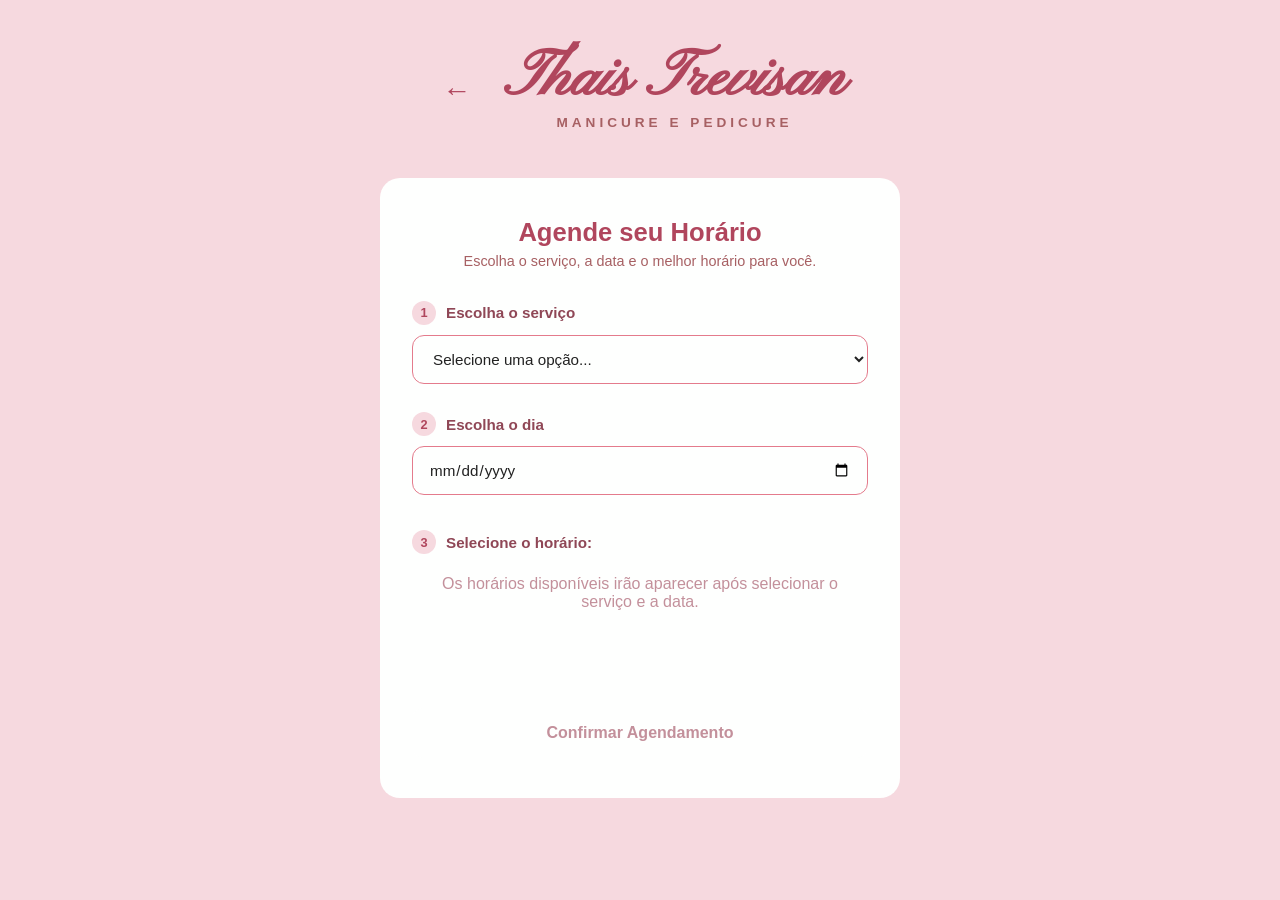
<file: assets/pages/agenda.html>
<!DOCTYPE html>
<html lang="pt-BR">

<head>
    <meta charset="UTF-8">
    <link rel="preconnect" href="https://fonts.googleapis.com">
    <link rel="preconnect" href="https://fonts.gstatic.com" crossorigin>
    <link href="https://fonts.googleapis.com/css2?family=Pinyon+Script&display=swap" rel="stylesheet">
    <meta name="viewport" content="width=device-width, initial-scale=1.0">
    <title>Agenda</title>

    <link rel="stylesheet" href="../css/style.css">
    <script src="../js/agenda.js" defer></script>
</head>

<body id="body-agenda">
    <div class="menu">
        <a class="back-home" href="../../index.html"> ← </a>
        <div class="menu-name">
            <h1 class="title-name">Thais Trevisan</h1>
            <h2 class="sub-title">Manicure e pedicure</h2>
        </div>
    </div>

<section id="agenda">
    <div class="card-header">
        <h1>Agende seu Horário</h1>
        <p>Escolha o serviço, a data e o melhor horário para você.</p>
    </div>

    <form class="agenda-form">
       
        <div class="campo">
            <label for="servico">
                <span class="step-badge">1</span> Escolha o serviço
            </label>
            <div class="select-wrapper">
                <select id="servico">
                    <option value="" disabled selected>Selecione uma opção...</option>
                    <option value="manicure">💅🏻 Manicure</option>
                    <option value="pedicure">🦶🏻 Pedicure</option>
                    <option value="mao-pe">🖐🏻🦶🏻 Mão e Pé (Completo)</option>
                </select>
            </div>
        </div>

       
        <div class="campo">
            <label for="data">
                <span class="step-badge">2</span> Escolha o dia
            </label>
            <input type="date" id="data">
            <p id="data-escolhida"></p>
        </div>

      
        <div class="campo">
            <label>
                <span class="step-badge">3</span> Selecione o horário:
            </label>
            <div id="aviso">
                <div id="mensagem-instrucao" class="temporario">Os horários disponíveis irão aparecer após selecionar o serviço e a data.</div>
            </div>
            <ul class="horarios" id="horarios">
                <!-- <li><button type="button">09:00</button></li>
                <li><button type="button">10:00</button></li>
                <li><button type="button">11:00</button></li>
                <li><button type="button">12:00</button></li>
                <li><button type="button">15:00</button></li>
                <li><button type="button">17:00</button></li>
                <li><button type="button">19:00</button></li> -->
            </ul>
        </div>

        <div id="checagem"></div>
        <button id="agendamento" type="button" disabled>
            Confirmar Agendamento
        </button>
    </form>
</section>


</body>
</html>
</file>
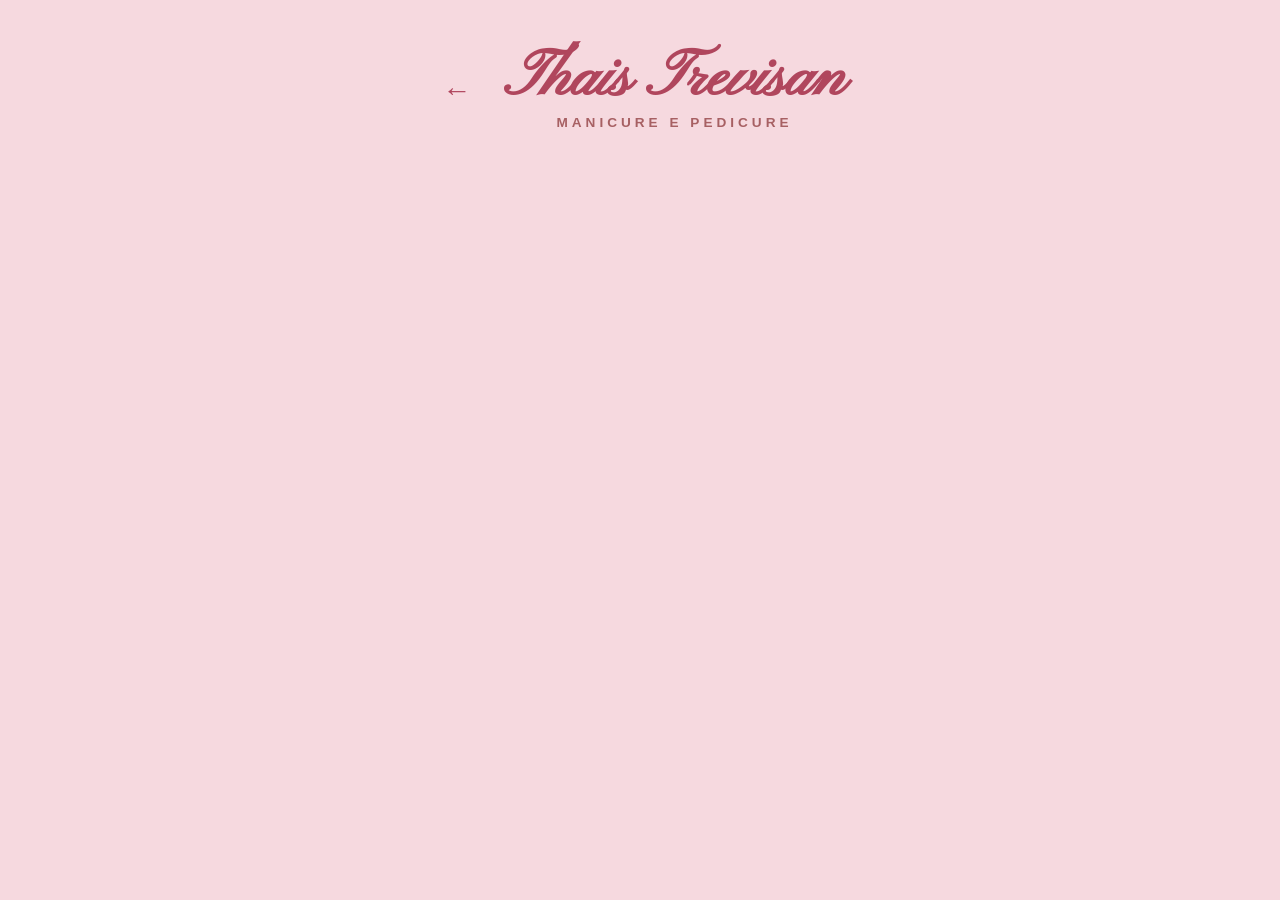
<file: assets/pages/trabalhos.html>
<!DOCTYPE html>
<html lang="en">
<head>
    <meta charset="UTF-8">
    <link rel="preconnect" href="https://fonts.googleapis.com">
    <link rel="preconnect" href="https://fonts.gstatic.com" crossorigin>
    <link href="https://fonts.googleapis.com/css2?family=Pinyon+Script&display=swap" rel="stylesheet">
    <meta name="viewport" content="width=device-width, initial-scale=1.0">
    <title>Trabalhos</title>
    <link rel="stylesheet" href="../css/style.css">
    <script src="../js/trabalhos.js" defer></script>
</head>
<body>
    <div class="menu">
        <a class="back-home" href="../../index.html"> ← </a>
        <div class="menu-name">
            <h1 class="title-name">Thais Trevisan</h1>
            <h2 class="sub-title">Manicure e pedicure</h2>
        </div>
    </div>

    <div id="painel" class="painel-mosaico">

   <!-- as imagens são caregadas dinamicamente direto do google Drive -->
    </div>
      
</body>
</html>
</file>
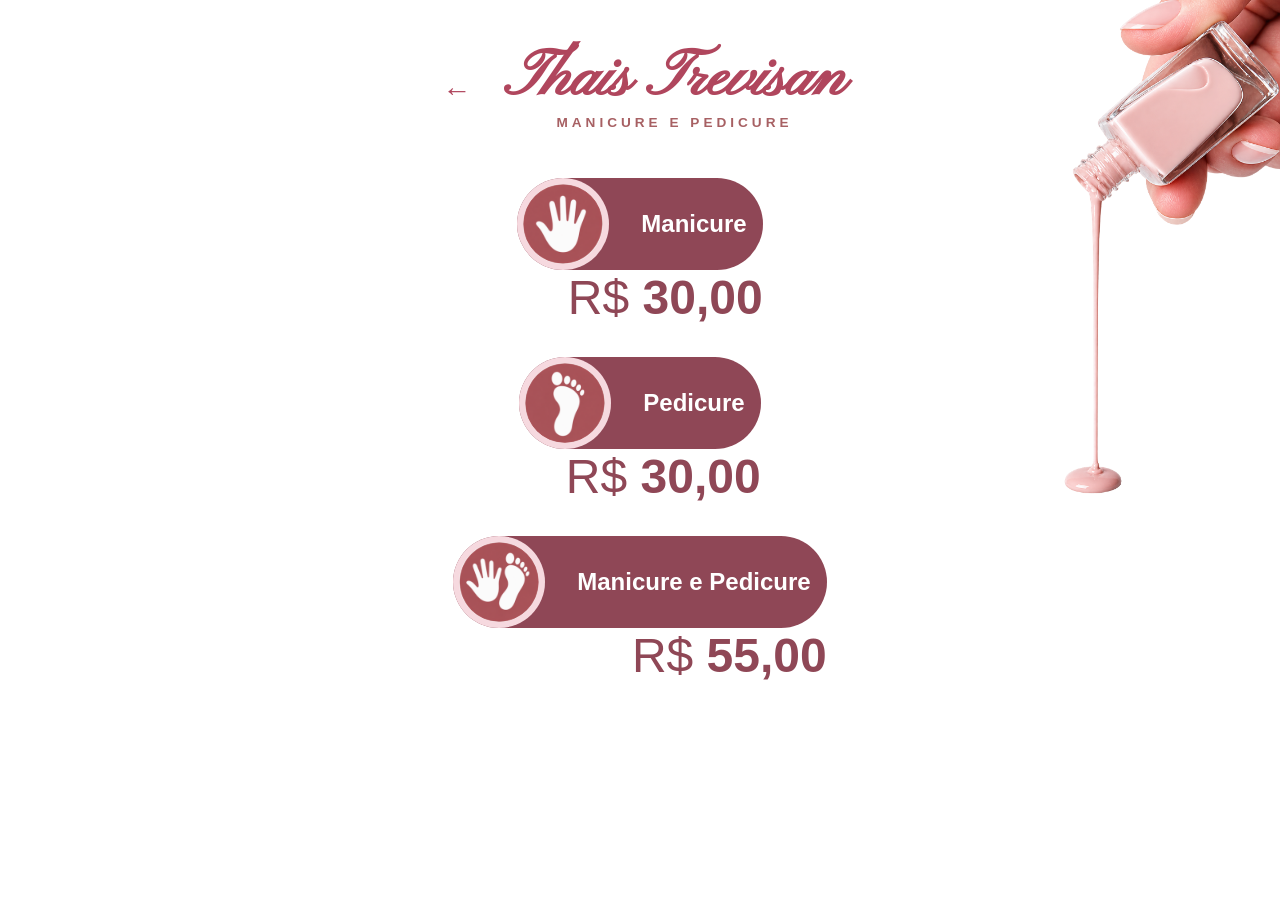
<file: assets/pages/valores.html>
<!DOCTYPE html>
<html lang="en">

<head>
    <link rel="preconnect" href="https://fonts.googleapis.com">
    <link rel="preconnect" href="https://fonts.gstatic.com" crossorigin>
    <link href="https://fonts.googleapis.com/css2?family=Pinyon+Script&display=swap" rel="stylesheet">
    <meta charset="UTF-8">
    <meta name="viewport" content="width=device-width, initial-scale=1.0">
    <title>Valores</title>
    <link rel="stylesheet" href="../css/style.css">
</head>

<body id="body-precos">
    <div class="menu">
        <a class="back-home" href="../../index.html"> ← </a>
        <div class="menu-name">
            <h1 class="title-name">Thais Trevisan</h1>
            <h2 class="sub-title">Manicure e pedicure</h2>
        </div>
    </div>
    <section id="precos">
    
        <div class="servico">
            <div class="servico-titulo">
                <img src="../images/icons/mao.png" alt="Manicure">
                <h2>Manicure</h2>
            </div>
    
            <p>R$ <strong>30,00</strong></p>
        </div>
    
    
        <div class="servico">
            <div class="servico-titulo">
                <img src="../images/icons/pe.png" alt="Pedicure">
                <h2>Pedicure</h2>
            </div>
    
            <p>R$ <strong>30,00</strong></p>
        </div>

        <div class="servico">
            <div class="servico-titulo">
                <img src="../images/icons/maoepe.png" alt="Manicure e Pedicure">
                <h2>Manicure e Pedicure</h2>
            </div>
    
            <p>R$ <strong>55,00</strong></p>
        </div>
    
    
    </section>
</body>

</html>
</file>
<file: assets/css/style.css>
@import url("./home.css");
@import url("./trabalhos.css");
@import url("./valores.css");
@import url("./agenda.css");
</file>
